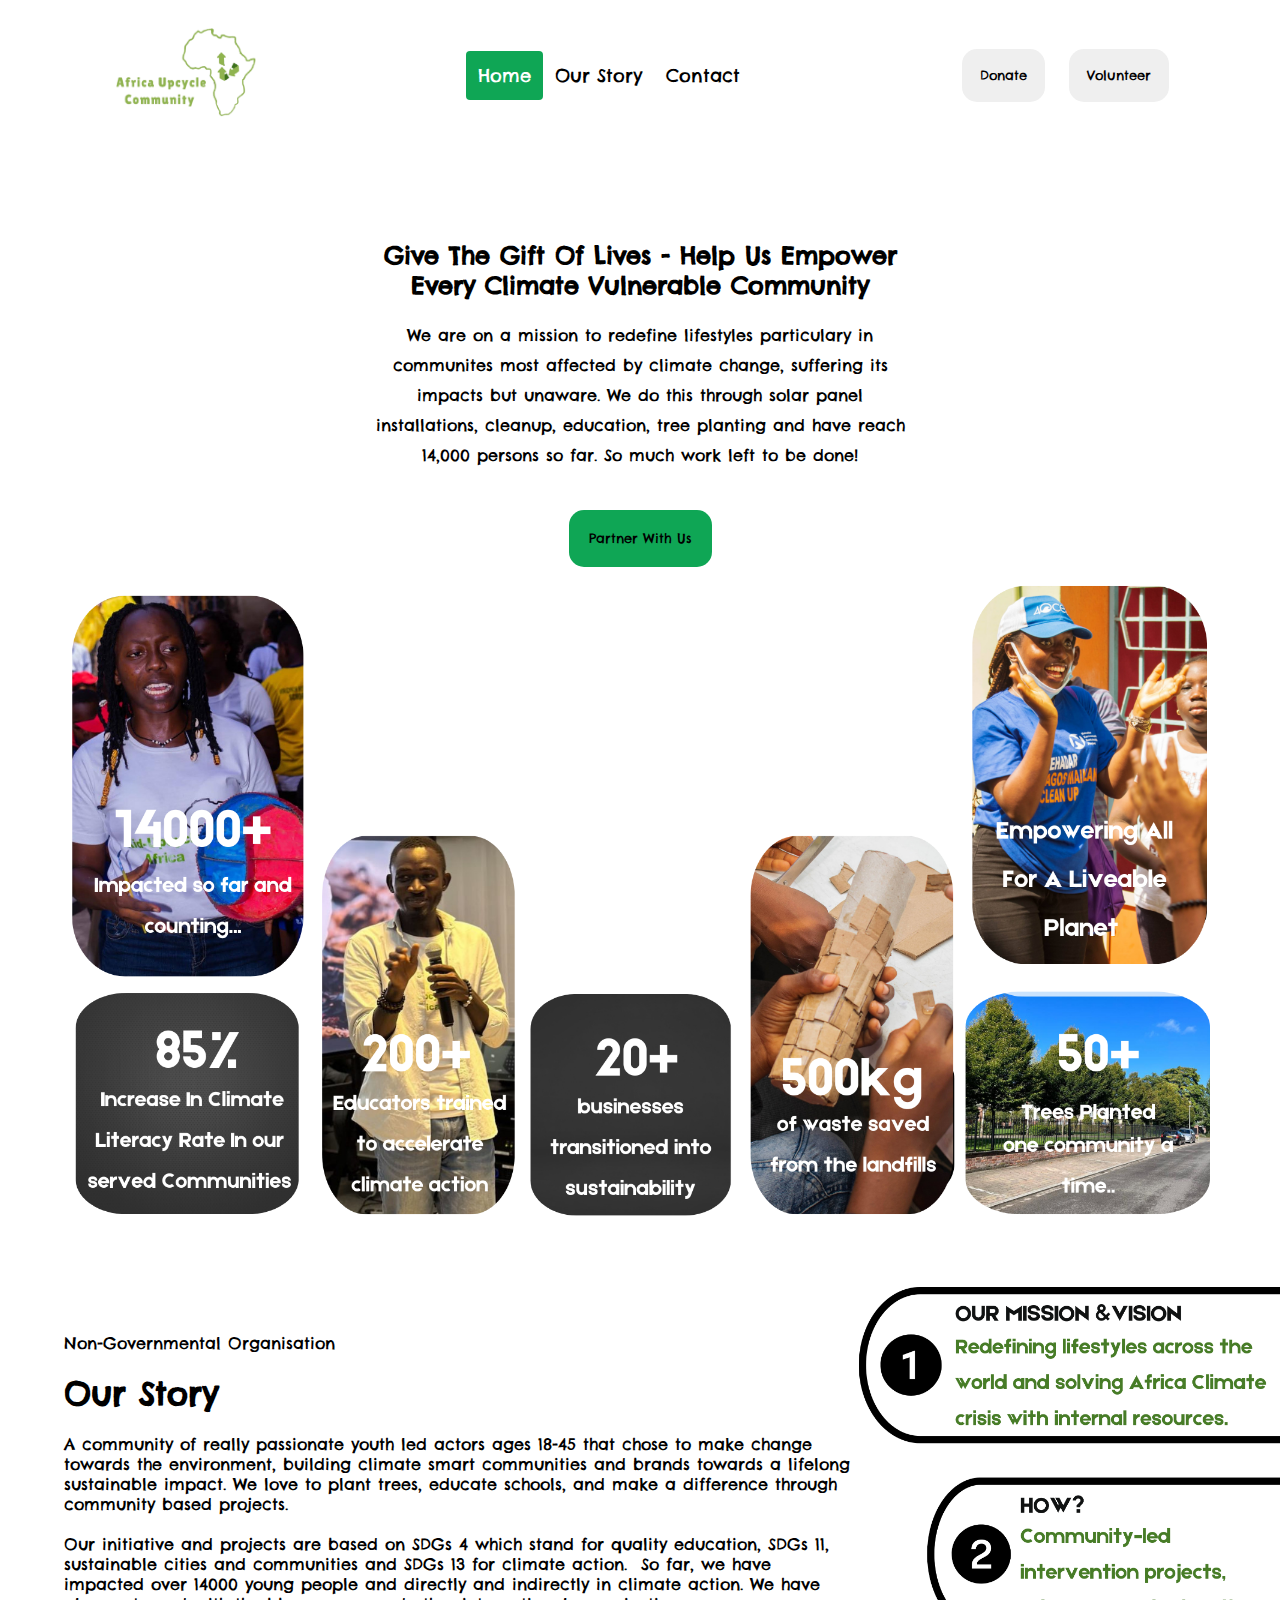
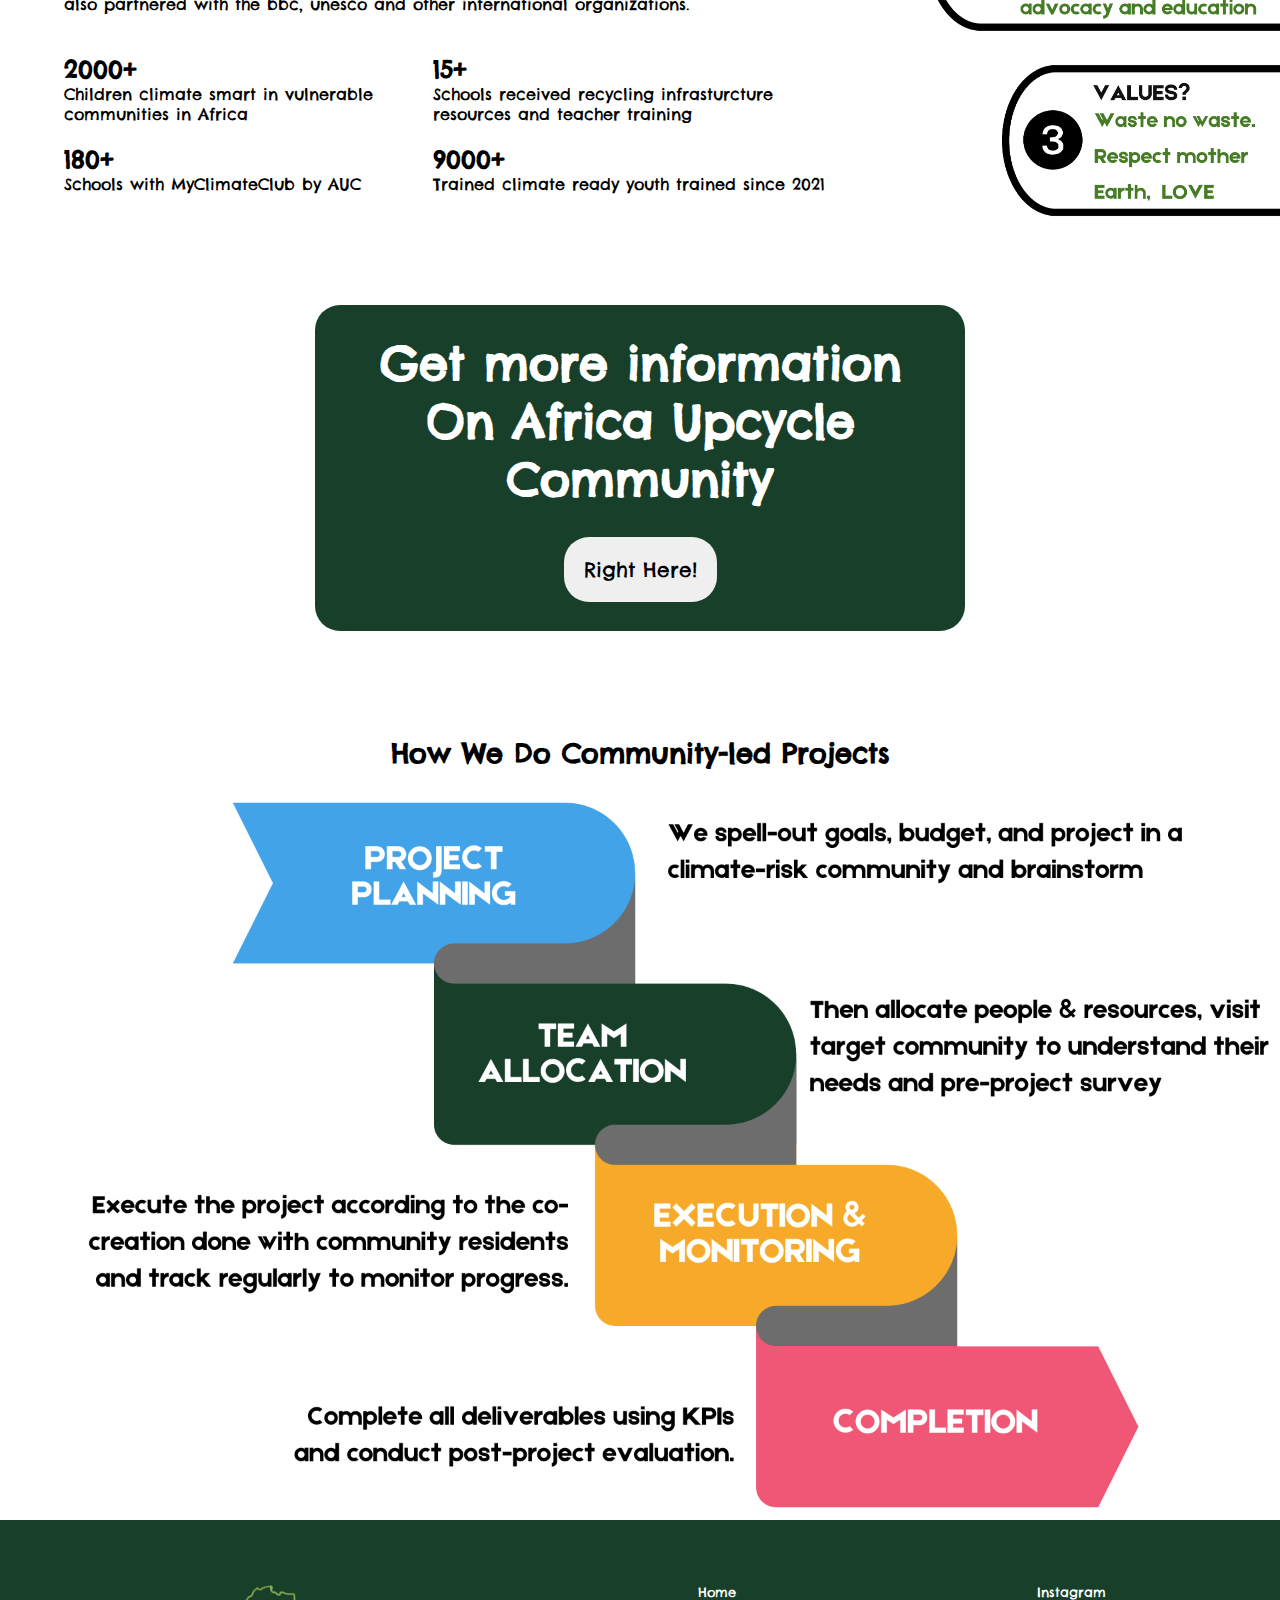
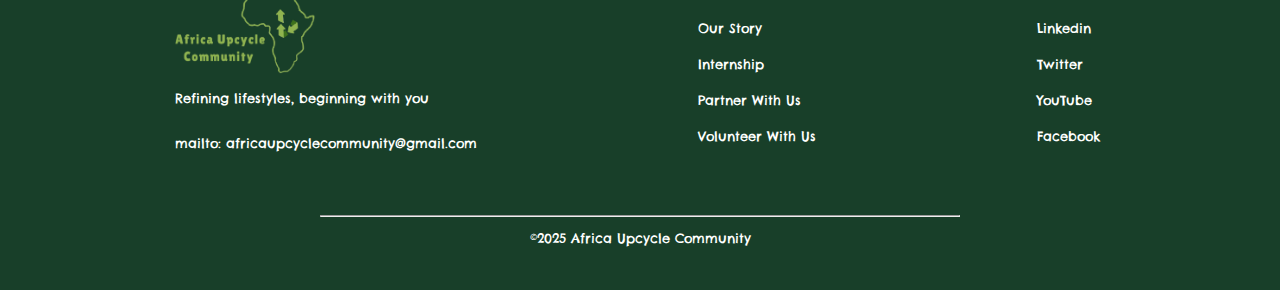
<file: index.html>
<!DOCTYPE html>
<html lang="en">
<head>
    <meta charset="UTF-8">
    <meta name="viewport" content="width=device-width, initial-scale=1.0">
    <link rel="stylesheet" href="styles.css"/>
    <link rel="stylesheet" href="./volunteer.html">
    <link rel="stylesheet" href="./partner.html">
    <link rel="stylesheet" href="./more-info.html">
    <link rel="stylesheet" href="./internship.html">
    <link rel="stylesheet" href="https://fonts.googleapis.com/css?family=Audiowide|Sofia|Trirong|Vollkorn|Winky Sans|Chelsea Market">
    <title>Africa Upcycle</title>
</head>
<header>
    <nav>
        <div class="header">
            <a href="/index.html" ><img src="./image/AUC_Logo_-bg.png" class="logo"/></a>
            <div class="header-right">
                <a class="active" href="/index.html">Home</a>
                <a href="#story">Our Story</a>
                <a href="#footer">Contact</a>
            </div>
            <div class="buttons">
                <a href="./partner.html"><button>Donate</button></a>
                <a href="./volunteer.html"><button>Volunteer</button></a>
           </div>
        </div>
    </nav>
</header>
<body>
    <section>
        <div class="hero-text">
        <h2>Give The Gift Of Lives - Help Us Empower Every Climate Vulnerable Community</h2>
        <br/>
        <p>We are on a mission to redefine lifestyles particulary in communites most affected by climate change, suffering its impacts but unaware. We do this through solar panel installations, cleanup, education, tree planting and have reach 14,000 persons so far. So much work left to be done!</p>
        </div>
        <div class="button-hero">
            <a href="./partner.html"target="_blank"><button>Partner With Us</button></a>
        </div>
    </section>
    <section>
        <div>
            <img src="./image/AUC website.png" class="hero-image"/>
        </div>
    </section>
    <section class="our-part">
        <div class="our-story" id="story">
            <div class="before-numbers">
                <p>Non-Governmental Organisation</p>
                <br/>
                <h1>Our Story</h1>
                <br/>
                <p>A community of really passionate youth led actors ages 18-45 that chose to make change towards the environment, building climate smart communities and brands towards a lifelong sustainable impact. We love to plant trees, educate schools, and make a difference through community based projects.</p>
                <br/>
                <p>Our initiative and projects are based on SDGs 4 which stand for quality education, SDGs 11, sustainable cities and communities and SDGs 13 for climate action. 
                  So far, we have impacted over 14000 young people and directly and indirectly in climate action. We have also partnered with the bbc, unesco and other international organizations. </p>
                <div class="numbers-section">
                    <div>
                        <h2>2000+</h2>
                        <p>Children climate smart in vulnerable communities in Africa</p>
                        <br/>
                        <h2>180+</h2>
                        <p>Schools with MyClimateClub by AUC</p>
                    </div>
                    <div>
                        <h2>15+</h2>
                        <p>Schools received recycling infrasturcture resources and teacher training</p>
                        <br/>
                        <h2>9000+</h2>
                        <p>Trained climate ready youth trained since 2021</p>
                    </div>
                </div>
            </div>
                
            <div>
                <img src="./image/AUC-mission.png" class="numbers-image"/>
            </div>
        </div>
    </section>
    <br/>
    <section class="updated-section">
        <div class="updated">
            <h1>Get more information On Africa Upcycle Community</h1>
            <br/>
            <a href="/more-info.html"><button>Right Here!</button></a>
        </div>
    </section>
    <br/>
    <section>
        <div class="how-we-section">
            <h1>How We Do Community-led Projects</h1>
            <img src="./image/how-we-projects.png" class="how-we"/>
        </div>
    </section>
    <section>  
        <footer>
            <div class="auc-footer">
                <div class="first-footer-text">
                    <img src="./image/AUC_Logo_-bg.png" class="logo" id="footer"/>
                    <p>Refining lifestyles, beginning with you</p>
                    <br/>
                    <p>mailto: africaupcyclecommunity@gmail.com</p>
                </div>
                <div class="second-footer-text">
                <a class="active" href="/index.html">Home</a>
                <a href="#story">Our Story</a>
                <a href="/internship.html" target="_blank" >Internship</a>
                <a href="/partner.html">Partner With Us</a>
                <a class="active" href="./volunteer.html">Volunteer With Us</a>
                </div>
                <div class="third-footer-text">
                <a href="https://www.instagram.com/africaupcyclecommunity/"target="_blank" >Instagram</a>
                <a href="https://www.linkedin.com/company/africa-upcycle-community/"target="_blank" >Linkedin</a>
                <a href="https://x.com/africaupcyclec"target="_blank" >Twitter</a>
                <a href="https://www.youtube.com/@Africaupcyclecommunity"target="_blank" >YouTube</a>
                <a href="https://www.facebook.com/africaupcyclecommunity/"target="_blank" >Facebook</a>
                </div>
            </div>
            <hr/>
            <p>&copy;2025 Africa Upcycle Community</p>
        </footer>
    </section>
</body>
</html>
</file>
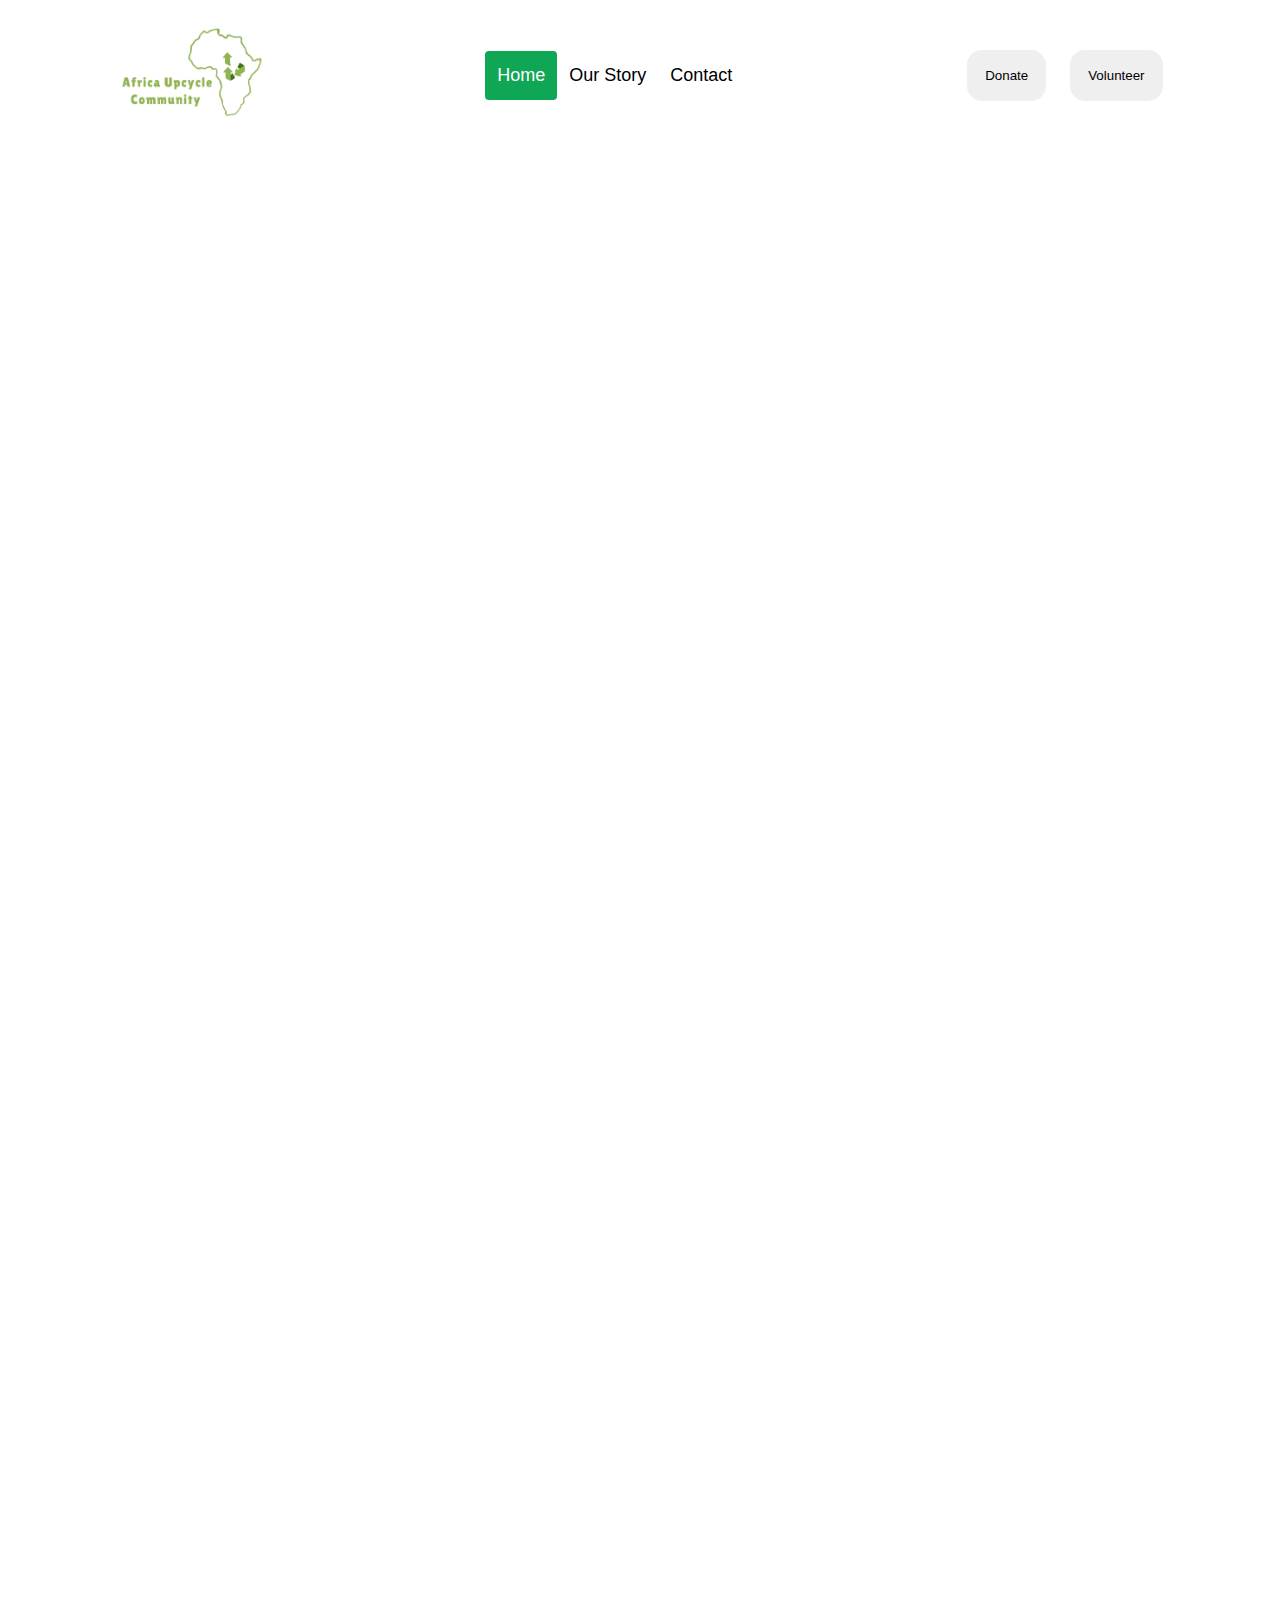
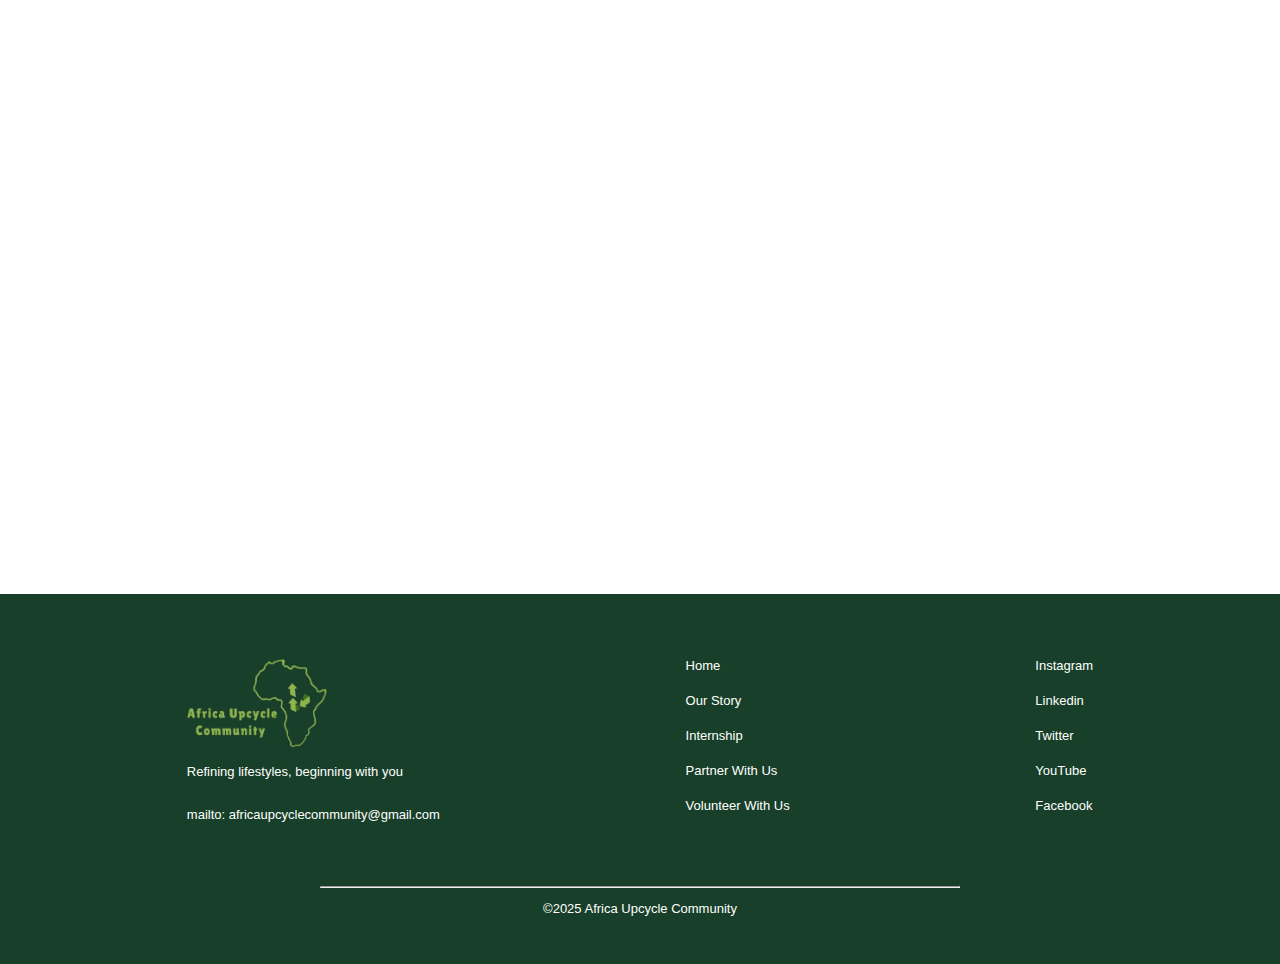
<file: internship.html>
<!DOCTYPE html>
<html lang="en">
<head>
    <meta charset="UTF-8">
    <meta name="viewport" content="width=device-width, initial-scale=1.0">
    <title>Document</title>
    <link rel="stylesheet" href="./styles.css"/>
</head>
<header>
    <nav>
        <div class="header">
            <a href="/index.html" ><img src="./image/AUC_Logo_-bg.png" class="logo"/></a>
            <div class="header-right">
                <a class="active" href="/index.html">Home</a>
                <a href="#story">Our Story</a>
                <a href="#footer">Contact</a>
            </div>
            <div class="buttons">
                <a href="./partner.html"><button>Donate</button></a>
                <a href="./volunteer.html"><button>Volunteer</button></a>
           </div>
        </div>
    </nav>
</header>
<body>
        <div class="form">
            <iframe src="https://docs.google.com/forms/d/e/1FAIpQLScYLskgLDcdcwN6UQTBqilGFmOwqwd0czx-B1U3AiCx3ewbdg/viewform?embedded=true" width="640" height="1953" frameborder="0" marginheight="0" marginwidth="0">Loading…</iframe>
        </div>
    <section>  
        <footer>
            <div class="auc-footer">
                <div class="first-footer-text">
                    <img src="./image/AUC_Logo_-bg.png" class="logo" id="footer"/>
                    <p>Refining lifestyles, beginning with you</p>
                    <br/>
                    <p>mailto: africaupcyclecommunity@gmail.com</p>
                </div>
                <div class="second-footer-text">
                <a class="active" href="/index.html">Home</a>
                <a href="#story">Our Story</a>
                <a href="#home">Internship</a>
                <a href="/partner.html">Partner With Us</a>
                <a class="active" href="./volunteer.html">Volunteer With Us</a>
                </div>
                <div class="third-footer-text">
                <a href="https://www.instagram.com/africaupcyclecommunity/"target="_blank" >Instagram</a>
                <a href="https://www.linkedin.com/company/africa-upcycle-community/"target="_blank" >Linkedin</a>
                <a href="https://x.com/africaupcyclec">Twitter</a>
                <a href="https://www.youtube.com/@Africaupcyclecommunity"target="_blank" >YouTube</a>
                <a href="https://www.facebook.com/africaupcyclecommunity/"target="_blank" >Facebook</a>
                </div>
            </div>
            <hr/>
            <p>&copy;2025 Africa Upcycle Community</p>
        </footer>
    </section>
</body>
</html>
</file>
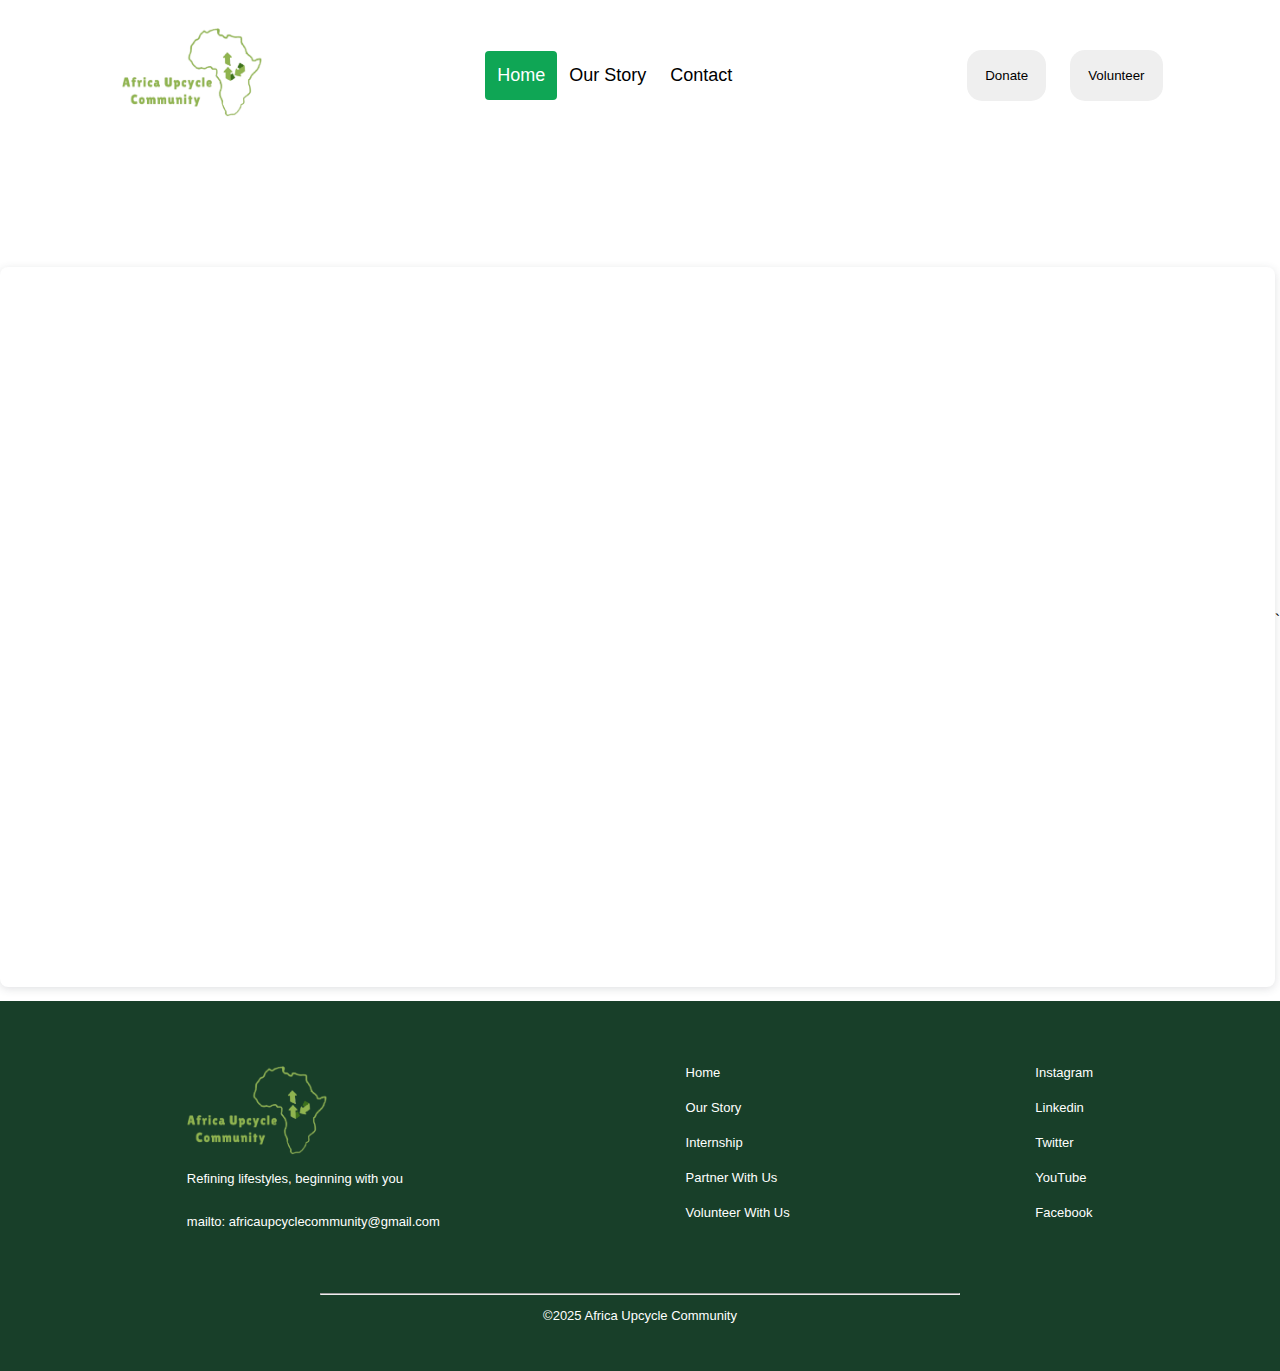
<file: more-info.html>
<!DOCTYPE html>
<html lang="en">
<head>
    <meta charset="UTF-8">
    <meta name="viewport" content="width=device-width, initial-scale=1.0">
    <title>Document</title>
    <link rel="stylesheet" href="./styles.css"/>
</head>
<header>
    <nav>
        <div class="header">
            <a href="/index.html" ><img src="./image/AUC_Logo_-bg.png" class="logo"/></a>
            <div class="header-right">
                <a class="active" href="/index.html">Home</a>
                <a href="#story">Our Story</a>
                <a href="#footer">Contact</a>
            </div>
            <div class="buttons">
                <a href="./partner.html"><button>Donate</button></a>
                <a href="./volunteer.html"><button>Volunteer</button></a>
           </div>
        </div>
    </nav>
</header>
<body>
        <div class="form">
            <div style="position: relative; width: 100%; height: 0; padding-top: 56.2500%;
            padding-bottom: 0; box-shadow: 0 2px 8px 0 rgba(63,69,81,0.16); margin-top: 1.6em; margin-bottom: 0.9em; overflow: hidden;
            border-radius: 8px; will-change: transform;">
                <iframe loading="lazy" style="position: absolute; width: 100%; height: 100%; top: 0; left: 0; border: none; padding: 0;margin: 0;"
                    src="https://www.canva.com/design/DAEs6DievSc/SM4jUL7j0RP5aC5wwjd2OA/view?embed" allowfullscreen="allowfullscreen" allow="fullscreen">
                </iframe>
            </div>`
        </div>
    <section>  
        <footer>
            <div class="auc-footer">
                <div class="first-footer-text">
                    <img src="./image/AUC_Logo_-bg.png" class="logo" id="footer"/>
                    <p>Refining lifestyles, beginning with you</p>
                    <br/>
                    <p>mailto: africaupcyclecommunity@gmail.com</p>
                </div>
                <div class="second-footer-text">
                <a class="active" href="/index.html">Home</a>
                <a href="#story">Our Story</a>
                <a href="/internship.html" target="_blank">Internship</a>
                <a href="/partner.html">Partner With Us</a>
                <a class="active" href="./volunteer.html">Volunteer With Us</a>
                </div>
                <div class="third-footer-text">
                <a href="https://www.instagram.com/africaupcyclecommunity/"target="_blank" >Instagram</a>
                <a href="https://www.linkedin.com/company/africa-upcycle-community/"target="_blank" >Linkedin</a>
                <a href="https://x.com/africaupcyclec">Twitter</a>
                <a href="https://www.youtube.com/@Africaupcyclecommunity"target="_blank" >YouTube</a>
                <a href="https://www.facebook.com/africaupcyclecommunity/"target="_blank" >Facebook</a>
                </div>
            </div>
            <hr/>
            <p>&copy;2025 Africa Upcycle Community</p>
        </footer>
    </section>
</body>
</html>
</file>
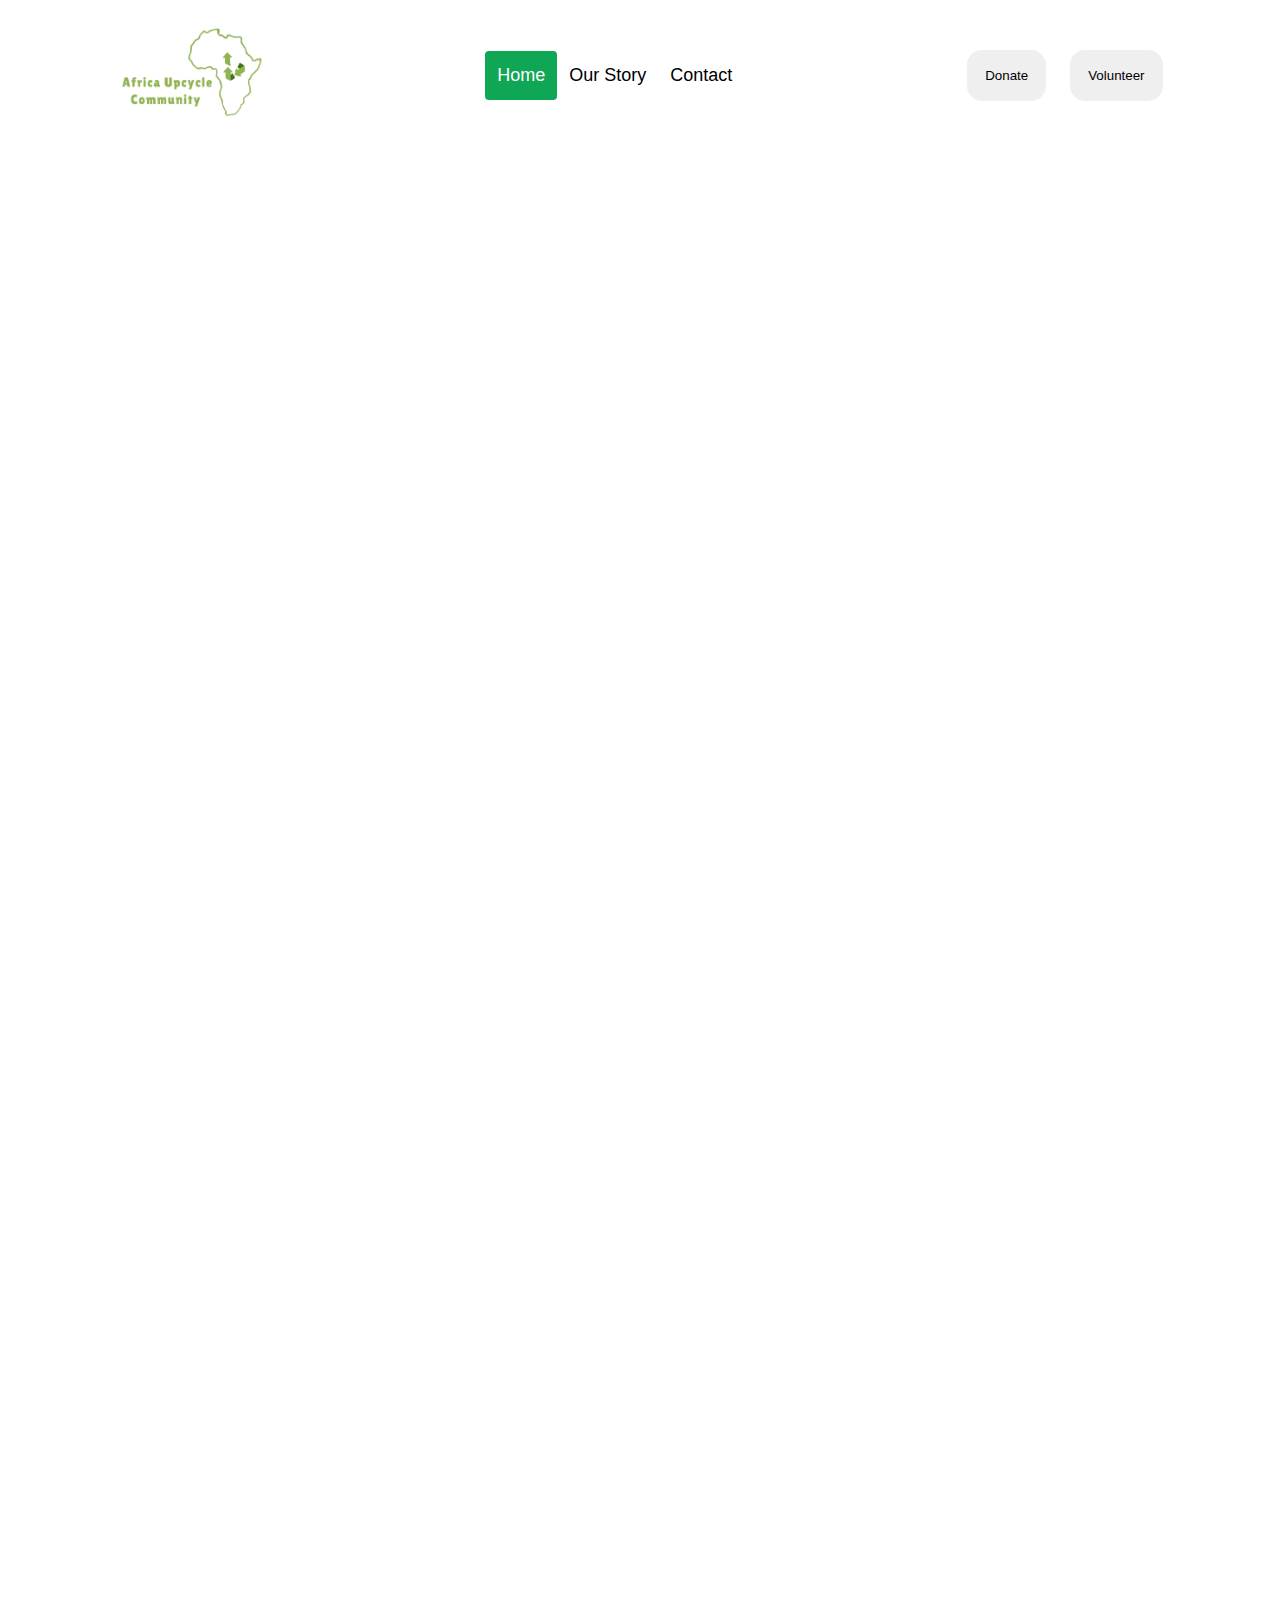
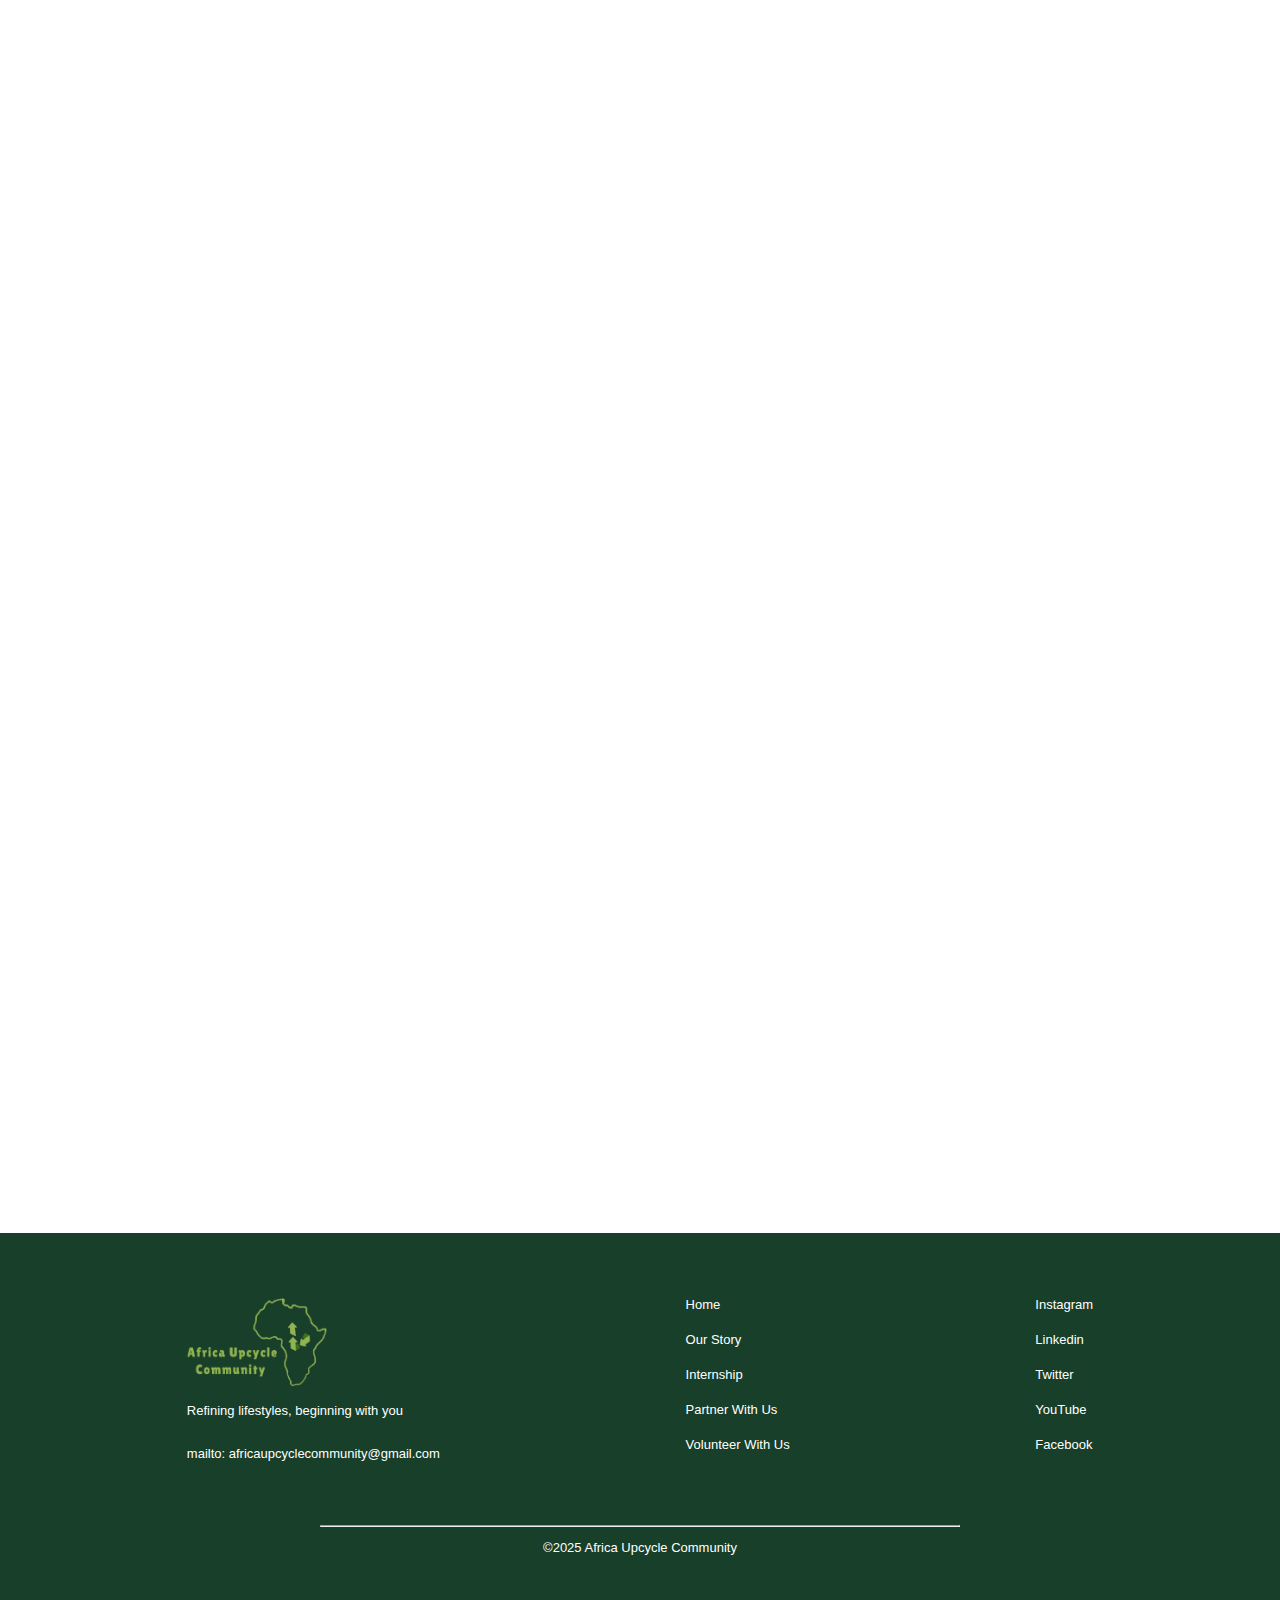
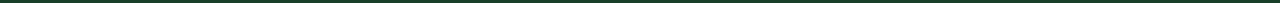
<file: volunteer.html>
<!DOCTYPE html>
<html lang="en">
<head>
    <meta charset="UTF-8">
    <meta name="viewport" content="width=device-width, initial-scale=1.0">
    <title>Document</title>
    <link rel="stylesheet" href="./styles.css"/>
</head>
<header>
    <nav>
        <div class="header">
            <a href="/index.html" ><img src="./image/AUC_Logo_-bg.png" class="logo"/></a>
            <div class="header-right">
                <a class="active" href="/index.html">Home</a>
                <a href="#story">Our Story</a>
                <a href="#footer">Contact</a>
            </div>
            <div class="buttons">
                <a href="./partner.html"><button>Donate</button></a>
                <a href="./volunteer.html"><button>Volunteer</button></a>
           </div>
        </div>
    </nav>
</header>
<body>
    <div class="form">
    <iframe src="https://docs.google.com/forms/d/e/1FAIpQLSdzk_OWrtsBpo4jReVLprjFddEhDXshBanIrCIuFzFBAvuPdw/viewform?embedded=true" width="640" height="2592" frameborder="0" marginheight="0" marginwidth="0" >Loading…</iframe> 
    </div>
    <section>  
        <footer>
            <div class="auc-footer">
                <div class="first-footer-text">
                    <img src="./image/AUC_Logo_-bg.png" class="logo" id="footer"/>
                    <p>Refining lifestyles, beginning with you</p>
                    <br/>
                    <p>mailto: africaupcyclecommunity@gmail.com</p>
                </div>
                <div class="second-footer-text">
                <a class="active" href="/index.html">Home</a>
                <a href="#story">Our Story</a>
                <a href="/internship.html" target="_blank">Internship</a>
                <a href="/partner.html">Partner With Us</a>
                <a class="active" href="./volunteer.html">Volunteer With Us</a>
                </div>
                <div class="third-footer-text">
                <a href="https://www.instagram.com/africaupcyclecommunity/"target="_blank" >Instagram</a>
                <a href="https://www.linkedin.com/company/africa-upcycle-community/"target="_blank" >Linkedin</a>
                <a href="https://x.com/africaupcyclec"target="_blank" >Twitter</a>
                <a href="https://www.youtube.com/@Africaupcyclecommunity"target="_blank" >YouTube</a>
                <a href="https://www.facebook.com/africaupcyclecommunity/"target="_blank" >Facebook</a>
                </div>
            </div>
            <hr/>
            <p>&copy;2025 Africa Upcycle Community</p>
        </footer>
    </section>
</body>
</html>
</file>
<file: styles.css>
*{
    margin: 0;
    padding: 0;
    box-sizing: border-box;
    font-family: "Chelsea Market", sans-serif;
    
    }
    :root{
        --primary-color: rgb(15, 166, 85);
    }




    .header {
        overflow: hidden;
        /* background-color: #f1f1f1; */
        padding: 15px 0px 5px 5px;
        display: flex;
        align-items: center;
        justify-content: space-around;
        margin-bottom: 100px;
    }
      .logo{
        width: 140px;
        height: 90px;
        padding: 0;
      }
      
      /* Style the header links */
      .header a {
        float: left;
        color: black;
        text-align: center;
        padding: 12px;
        text-decoration: none;
        font-size: 18px;
        line-height: 25px;
        cursor: pointer;
        border-radius: 4px;
      }
    
      
      /* Change the background color on mouse-over */
      .header a:hover {
        background-color: #c6c6c6;
        color: black;
        transition: all ease-in-out 1s;
      }
      
      /* Style the active/current link*/
      .header a.active {
        background-color: var(--primary-color);
        color: white;
      }
      
      /* Float the link section to the right */
      .header-right {
        float: right;
      }
  
      .buttons button{
        padding: 18px;
        border-radius: 15px;
        cursor: pointer;
        color: #000;
        border: none;
      }
      .buttons button:hover{
        background-color: rgb(15, 166, 85);
        color: white;
        transition: all ease-in-out 1s;
      }
      .buttons a{
        text-decoration: none;
        color: #000;
      }
      /* Add media queries for responsiveness - when the screen is 500px wide or less, stack the links on top of each other */
      @media screen and (max-width: 800px) {

        .header{
            display: flex;
            flex-direction: column;

            .logo{
                width: 180px;
                height: 110px;
                padding: 0;
              }
              
            .buttons{
                display: flex;
                flex-direction: row;
                justify-content: center;
                align-items: center;
            }
            .buttons button:hover{
                background-color: rgb(15, 166, 85);
                color: white;
                transition: all ease-in-out 1s;
              }
        }
        
        .header a {
          float: none;
          display: block;
          text-align: left;
        }
        .header-right {
          float: none;
        }
          .buttons button a{
            text-decoration: none;
            cursor: pointer;
            
          }
       
      }
 section{

    .hero-text{
        width: 550px;
        display: flex;
        margin: auto;
        flex-direction: column;
        justify-content: center;
        align-items: center;
        text-align: center;

        p{
            line-height: 30px;
        }
    }

    .button-hero{
        display: flex;
        justify-content: center;
        margin-top: 40px;
        margin-bottom: -60px;
    }
    
    .button-hero button{
        padding: 20px;
        border-radius: 15px;
        background-color:  rgb(15, 166, 85);
        border: none;

    }
    .button-hero button:hover{
        background-color: #bcc2c0;
        color: black;
        transition: all ease-in-out 1s;
      }
      .button-hero button a{
        text-decoration: none;
        cursor: pointer;
        
      }
 }
 @media screen and (max-width: 800px) {
    section{

        .hero-text{
            line-height: 40px;
            width: 85%;
            font-size: 22px;
            display: flex;
            margin: auto;
            text-align: end;
            flex-direction: column;
            justify-content: center;
            align-items: center;

            p{
                line-height: 39px;
            }
        }
        
        .button-hero button{
            padding: 20px;
            border-radius: 15px;
            color: #fff;
            cursor: pointer;

        }
        .button-hero{
            display: flex;
            justify-content: center;
            margin-top: 40px;
            margin-bottom: 30px;
            cursor: pointer;
        }
        .button-hero a{
            text-decoration: none;
        }
        
     } 
 }
 section{

    .hero-image{
        width: 100%;
        padding: 5%;
    }
 }
 /*our story + numbers section styling*/
 section{
    .our-story{
        width: 100%;
        padding-left: 5%;
        display: flex;
        justify-content: center;
        align-items: center;

        .before-numbers{
          

            .numbers-section{
                display: flex;
                margin-top: 40px;
                gap: 20px;
            }
        }

       
        .numbers-image{
            
            width: 100%;
        }
    }
 }
 @media screen and (max-width: 800px) {
    .our-story{
        width: 100%;
        padding: 10%;
        display: flex;
        flex-direction: column;
        justify-content: center;
        align-items: center;
        gap: 80px;

        .numbers-image{  
            width: 100%;
        }
    }
 }

 @media screen and (max-width: 800px) {
    .how-we-section{
        width: 100%;
        padding: 5%;
        display: flex;
        flex-direction: column;
        justify-content: center;
        align-items: center;


    .how-we{
        width: 100%;
    }
    
    }
    
 }

 @media only screen and (min-width: 1440px) and (max-width: 2560px) { 
    header{
        margin-bottom: 250px;

        .logo{
            width: 180px;
            height: 120px;
            padding: 0;
          }
          
          /* Style the header links */
          .header a {
            font-size: 38px;
           
          }
          .buttons button{
            font-size: 38px;
            padding: 25px;
          }

    }
    section{

        .hero-text{
            width: 1000px;
            display: flex;

            h2{
                font-size: 70px;
                margin-bottom: 19px;
            }
    
            p{
                line-height: 75px;
                font-size: 43px;
            }
        } 
        .button-hero button{
            padding: 40px;
            border-radius: 15px;
            font-size: 30px;
            cursor: pointer;
            background-color:  rgb(15, 166, 85);
        }
    }
    section{
        .our-story{
            font-size: 24px;
        }
    }
   .updated{
    font-size: 20px;
   }
 }

 @media only screen and (min-width: 2400px) and (max-width: 2560px) { 
    header{
        margin-bottom: 250px;

        .logo{
            width: 250px;
            height: 160px;
            padding: 0;
          }
          
          /* Style the header links */
          .header a {
            font-size: 56px;
            margin-right: 20px;
           
          }
          .buttons button{
            font-size: 50px;
            padding: 25px;
          }

    }
    section{

        .hero-text{
            width: 1700px;
            display: flex;

            h2{
                font-size: 76px;
                margin-bottom: 69px;
            }
    
            p{
                line-height: 120px;
                font-size: 70px;
            }
        } 
        .button-hero button{
            padding: 60px;
            border-radius: 15px;
            font-size: 66px;
            cursor: pointer;
            background-color:  var(--primary-color);
            margin-top: 70px;
        }
    }
    section{
        .our-story{
            font-size: 44px;

            .numbers-section{
                gap: 50px;
            }
        }
    }
   
 }
 .updated-section{
    display: flex;
    justify-content: center;
    margin: 30px 0px;
    padding: 15px;
    


.updated{
    display: flex;
    flex-direction: column;
    justify-content: center;
    align-items: center;
    text-align: center;
    padding: 29px;
    height: auto;
    width: 650px;
    background-color: #183f29;
    font-size: 23px;
    color: #fff;
    border-radius: 25px;

 button{
    padding: 20px;
    border-radius: 25px;
    cursor: pointer;
    border: none;
    color: #000;
    font-size: 20px;
 }
  a{
    text-decoration: none;
 }
 button:hover{
    background-color: #044110;
    color: #fff;
 }
}
}
@media only screen and (max-width: 800px){
    .updated-section{

        .updated{
            font-size: 14px;

            button{
                font-size: 15px;
        }
    }
}
}
@media only screen and (min-width: 2400px) and (max-width: 2560px) { 

    .updated-section{
        margin-top: 140px;
       
        .updated{
            width: 900px;
            height: auto;

            h1{
                font-size: 40px;
            }

            button{
                padding: 29px;
                font-size: 32px;
            }
        }
    }
}

 section{
    .how-we-section{
        display: grid;
        justify-content: center;
        align-items: center;

        h1{
            margin-top: 40px;
            margin-bottom: 30px;
            font-size: 27px;
            text-align: center;
        }
    
    .how-we{
        width: 100%;
    }
}
 }

 @media only screen and (min-width: 1000px) and (max-width: 1442px) { 
 .how-we-section{
        width: 100%;

    h1{
        display: grid;
        justify-content: center;
        margin-top: 80px;
        margin-bottom: 130px;
        font-size: 37px;
        align-items: center;

    }
    a{
        color: black;
    }

.how-we{
    width: 100%;
}
}
 }

 @media only screen and (min-width: 2400px) and (max-width: 2560px) {  
    section{
        .how-we-section{
            
    
            h1{
                display: grid;
                justify-content: center;
                margin-top: 120px;
                margin-bottom: 90px;
                font-size: 104px;
                align-items: center;
        
            }
 }
}
  }

  
  /*footer styling*/
  footer{
    width: 100%;
    background-color: #183f29;
    height: 370px;
    font-size: small;
    font-weight: lighter;
    

    .auc-footer{
        width: 100%;
        display: flex;
        justify-content: flex-start;
        justify-content: space-around;
        padding: 5%;
        

        p{
            text-align: start;
        }

        .first-footer-text{
            color: #fff;
        }
        .second-footer-text{
            display: flex;
            flex-direction: column;
            gap: 20px;

            a{
                text-decoration: none;
                color: #fff;
            }
        }
        .third-footer-text{
            display: flex;
            flex-direction: column;
            gap: 20px;

            a{
                text-decoration: none;
                color: #fff;
            }
        }
    }
    hr{
        width: 50%;
        margin-bottom: 20px;
        
        margin: auto;
    }
    p{
       text-align: center;
       color: #fff;
       margin-top: 13px;
    }
  }

  @media only screen and (max-width: 800px){
    footer{
        width: 100%;
        display: flex;
        flex-direction: column;
        justify-content: center;
        background-color: #183f29;
        font-size: small;
        font-weight: lighter;
        height: auto;
    
        .auc-footer{
            width: 100%;
            display: flex;
            gap: 40px;
            flex-direction: column;
            justify-content: center;
            align-items: start;
            padding: 5%;
            
    
            p{
                text-align: start;
            }
    
            .first-footer-text{
                color: #fff;
                width: 55%;
            }
            .second-footer-text{
                display: flex;
                flex-direction: column;
                gap: 20px;
    
                a{
                    text-decoration: none;
                    color: #fff;
                }
            }
            .third-footer-text{
                display: flex;
                flex-direction: column;
                gap: 20px;
    
                a{
                    text-decoration: none;
                    color: #fff;
                }
            }
        }
        hr{
            width: auto;
            margin-bottom: 20px;
        }
        p{
           text-align: start;
           padding: 3%;
           color: #fff;
           margin-top: 13px;
        }
      }
  }
  @media only screen and (min-width: 2000px) and (max-width: 2560px){
    footer{
        font-size: 23px;
        height: auto;
    }
  }

body{

    .form{
        display: flex;
        justify-content: center;
        align-items: center;
        margin-top: 100px;
      }
}

@media only screen and (min-width: 428px) and (max-width: 926px){
body{
    width: 100%;


    .header {
        overflow: hidden;
        /* background-color: #f1f1f1; */
        padding: 15px 0px 5px 5px;
        display: flex;
        align-items: center;
        justify-content: space-around;
        margin-bottom: 100px;
    }
      .logo{
        width: 140px;
        height: 90px;
        padding: 0;
      }
      
      /* Style the header links */
      .header a {
        float: left;
        color: black;
        text-align: center;
        padding: 12px;
        text-decoration: none;
        font-size: 18px;
        line-height: 25px;
        cursor: pointer;
        border-radius: 4px;
      }
    
      
      /* Change the background color on mouse-over */
      .header a:hover {
        background-color: #c6c6c6;
        color: black;
        transition: all ease-in-out 1s;
      }
      
      /* Style the active/current link*/
      .header a.active {
        background-color: var(--primary-color);
        color: white;
      }
      
      /* Float the link section to the right */
      .header-right {
        float: right;
      }
  
      .buttons button{
        padding: 18px;
        border-radius: 15px;
        cursor: pointer;
        color: #000;
        border: none;
      }
      .buttons button:hover{
        background-color: rgb(15, 166, 85);
        color: white;
        transition: all ease-in-out 1s;
      }
      .buttons a{
        text-decoration: none;
        color: #000;
      }
      .header{
        display: flex;
        flex-direction: column;

        .logo{
            width: 180px;
            height: 110px;
            padding: 0;
          }
          
        .buttons{
            display: flex;
            flex-direction: row;
            justify-content: center;
            align-items: center;
        }
        .buttons button:hover{
            background-color: rgb(15, 166, 85);
            color: white;
            transition: all ease-in-out 1s;
          }
    }
    
    .header a {
      float: none;
      display: block;
      text-align: left;
    }
    .header-right {
      float: none;
    }
      .buttons button a{
        text-decoration: none;
        cursor: pointer;
        
      }
   
  }
section{

.hero-text{
    width: 350px;
    display: flex;
    margin: auto;
    flex-direction: column;
    justify-content: center;
    align-items: center;
    text-align: center;

    p{
        line-height: 30px;
    }
}

.button-hero{
    display: flex;
    justify-content: center;
    margin-top: 40px;
    margin-bottom: -10px;
}

.button-hero button{
    padding: 20px;
    border-radius: 15px;
    background-color:  rgb(15, 166, 85);
    border: none;

}
.button-hero button:hover{
    background-color: #bcc2c0;
    color: black;
    transition: all ease-in-out 1s;
  }
  .button-hero button a{
    text-decoration: none;
    cursor: pointer;
    
  }
}
.hero-image{
    width: 100%;
}
  section{
    .our-story{
        width: 100%;
        display: flex;
        padding: 10%;
        flex-direction: column;
        justify-content: center;
        align-items: center;
        gap: 80px;

        .before-numbers{
          

            .numbers-section{
                display: flex;
                margin-top: 40px;
                gap: 20px;
            }
        }

       
        .numbers-image{
            width: 100%;
        }
    }
 }
 .how-we-section{
    width: 100%;
    padding: 5%;
    display: flex;
    flex-direction: column;
    justify-content: center;
    align-items: center;

}


section{
    .updated-section{
        display: flex;
        justify-content: center;
        margin: 30px 0px;
        padding: 15px;
        
    
    
    .updated{
        display: flex;
        flex-direction: column;
        justify-content: center;
        align-items: center;
        text-align: center;
        padding: 29px;
        height: auto;
        width: 650px;
        background-color: #183f29;
        font-size: 23px;
        color: #fff;
        border-radius: 25px;
    
     button{
        padding: 20px;
        border-radius: 25px;
        cursor: pointer;
        border: none;
        color: #000;
        font-size: 20px;
     }
      a{
        text-decoration: none;
     }
     button:hover{
        background-color: #044110;
        color: #fff;
     }
    }
    }
}
section{
    .how-we-section{
        display: grid;
        justify-content: center;
        align-items: center;
        width: 100%;

        h1{
            margin-top: 40px;
            margin-bottom: 30px;
            font-size: 27px;
            text-align: center;
        }
    
    .how-we{
        width: 100%;
    }
}
 }
 footer{
    width: 100%;
  }
}
</file>
